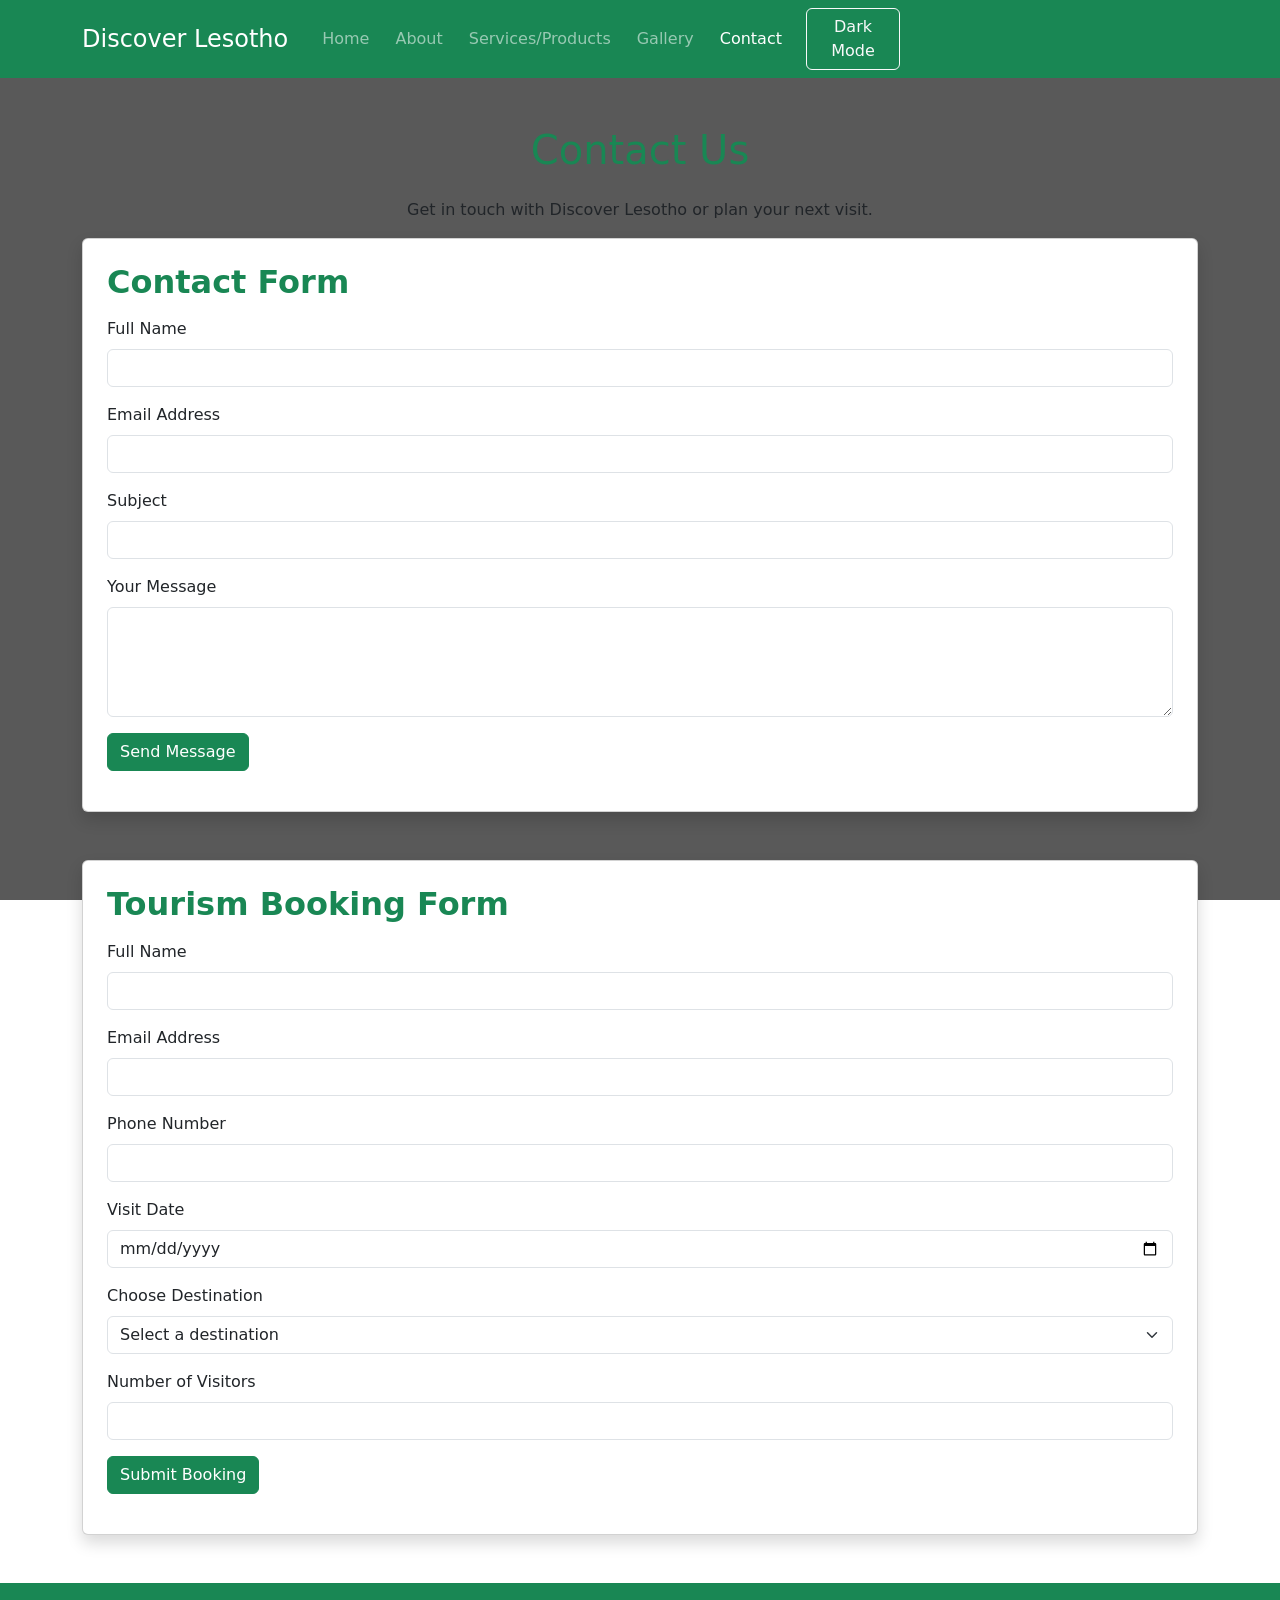
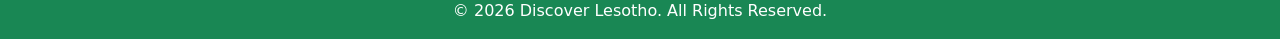
<file: contact.html>
<!DOCTYPE html>
<html lang="en">
<head>
    <meta charset="UTF-8">
    <meta name="viewport" content="width=device-width, initial-scale=1.0">
    <title>Contact Us - Discover Lesotho</title>

    <link href="https://cdn.jsdelivr.net/npm/bootstrap@5.3.3/dist/css/bootstrap.min.css" rel="stylesheet">

    <link rel="stylesheet" href="style.css">
</head>

<body>

    <nav class="navbar navbar-expand-lg navbar-dark bg-success">
        <div class="container">
            <a class="navbar-brand" href="index.html">Discover Lesotho</a>

            <button class="navbar-toggler" type="button" data-bs-toggle="collapse" data-bs-target="#navbarNav">
                <span class="navbar-toggler-icon"></span>
            </button>

            <div class="collapse navbar-collapse" id="navbarNav">
                <ul class="navbar-nav ms-auto">
                    <li class="nav-item"><a class="nav-link" href="index.html">Home</a></li>
                    <li class="nav-item"><a class="nav-link" href="about.html">About</a></li>
                    <li class="nav-item"><a class="nav-link" href="services.html">Services/Products</a></li>
                    <li class="nav-item"><a class="nav-link" href="gallery.html">Gallery</a></li>
                    <li class="nav-item"><a class="nav-link active" href="contact.html">Contact</a></li>
                </ul>
                <button class="btn btn-outline-light ms-lg-3"
        type="button" id="themeButton">
    Dark Mode
</button>
 <div class="col-md-4">
               
           
        </div>
    </nav>

    <main class="container my-5">

        <h1 class="text-center text-success mb-4">Contact Us</h1>
        <p class="text-center">Get in touch with Discover Lesotho or plan your next visit.</p>

        <section class="card shadow p-4 mb-5">
            <h2 class="mb-3">Contact Form</h2>

            <form id="contactForm">
                <div class="mb-3">
                    <label for="contactName" class="form-label">Full Name</label>
                    <input type="text" class="form-control" id="contactName" required>
                </div>

                <div class="mb-3">
                    <label for="contactEmail" class="form-label">Email Address</label>
                    <input type="email" class="form-control" id="contactEmail" required>
                </div>

                <div class="mb-3">
                    <label for="subject" class="form-label">Subject</label>
                    <input type="text" class="form-control" id="subject" required>
                </div>

                <div class="mb-3">
                    <label for="message" class="form-label">Your Message</label>
                    <textarea class="form-control" id="message" rows="4" required></textarea>
                </div>

                <button type="submit" class="btn btn-success">Send Message</button>

                <p id="contactMessage" class="mt-3" aria-live="polite"></p>
            </form>
        </section>

        <section class="card shadow p-4 mb-5">
            <h2 class="mb-3">Tourism Booking Form</h2>

            <form id="bookingForm">
                <div class="mb-3">
                    <label for="visitorName" class="form-label">Full Name</label>
                    <input type="text" class="form-control" id="visitorName" required>
                </div>

                <div class="mb-3">
                    <label for="visitorEmail" class="form-label">Email Address</label>
                    <input type="email" class="form-control" id="visitorEmail" required>
                </div>

                <div class="mb-3">
                    <label for="phone" class="form-label">Phone Number</label>
                    <input type="tel" class="form-control" id="phone" required>
                </div>

                <div class="mb-3">
                    <label for="visitDate" class="form-label">Visit Date</label>
                    <input type="date" class="form-control" id="visitDate" required>
                </div>

                <div class="mb-3">
                    <label for="destination" class="form-label">Choose Destination</label>
                    <select class="form-select" id="destination" required>
                        <option value="">Select a destination</option>
                        <option value="Maletsunyane Falls">Maletsunyane Falls</option>
                        <option value="Katse Dam">Katse Dam</option>
                        <option value="Thaba Bosiu">Thaba Bosiu</option>
                        <option value="Afriski Mountain Resort">Afriski Mountain Resort</option>
                        <option value="Sehlabathebe National Park">Sehlabathebe National Park</option>
                    </select>
                </div>

                <div class="mb-3">
                    <label for="visitors" class="form-label">Number of Visitors</label>
                    <input type="number" class="form-control" id="visitors" min="1" max="50" required>
                </div>

                <button type="submit" class="btn btn-success">Submit Booking</button>

                <p id="bookingMessage" class="mt-3" aria-live="polite"></p>
            </form>
        </section>

    </main>

  
    <footer class="bg-success text-white text-center p-3">
        <p class="mb-0">&copy; 2026 Discover Lesotho. All Rights Reserved.</p>
    </footer>

    <script src="https://cdn.jsdelivr.net/npm/bootstrap@5.3.3/dist/js/bootstrap.bundle.min.js"></script>

   
    <script src="script.js"></script>

</body>
</html>
</file>
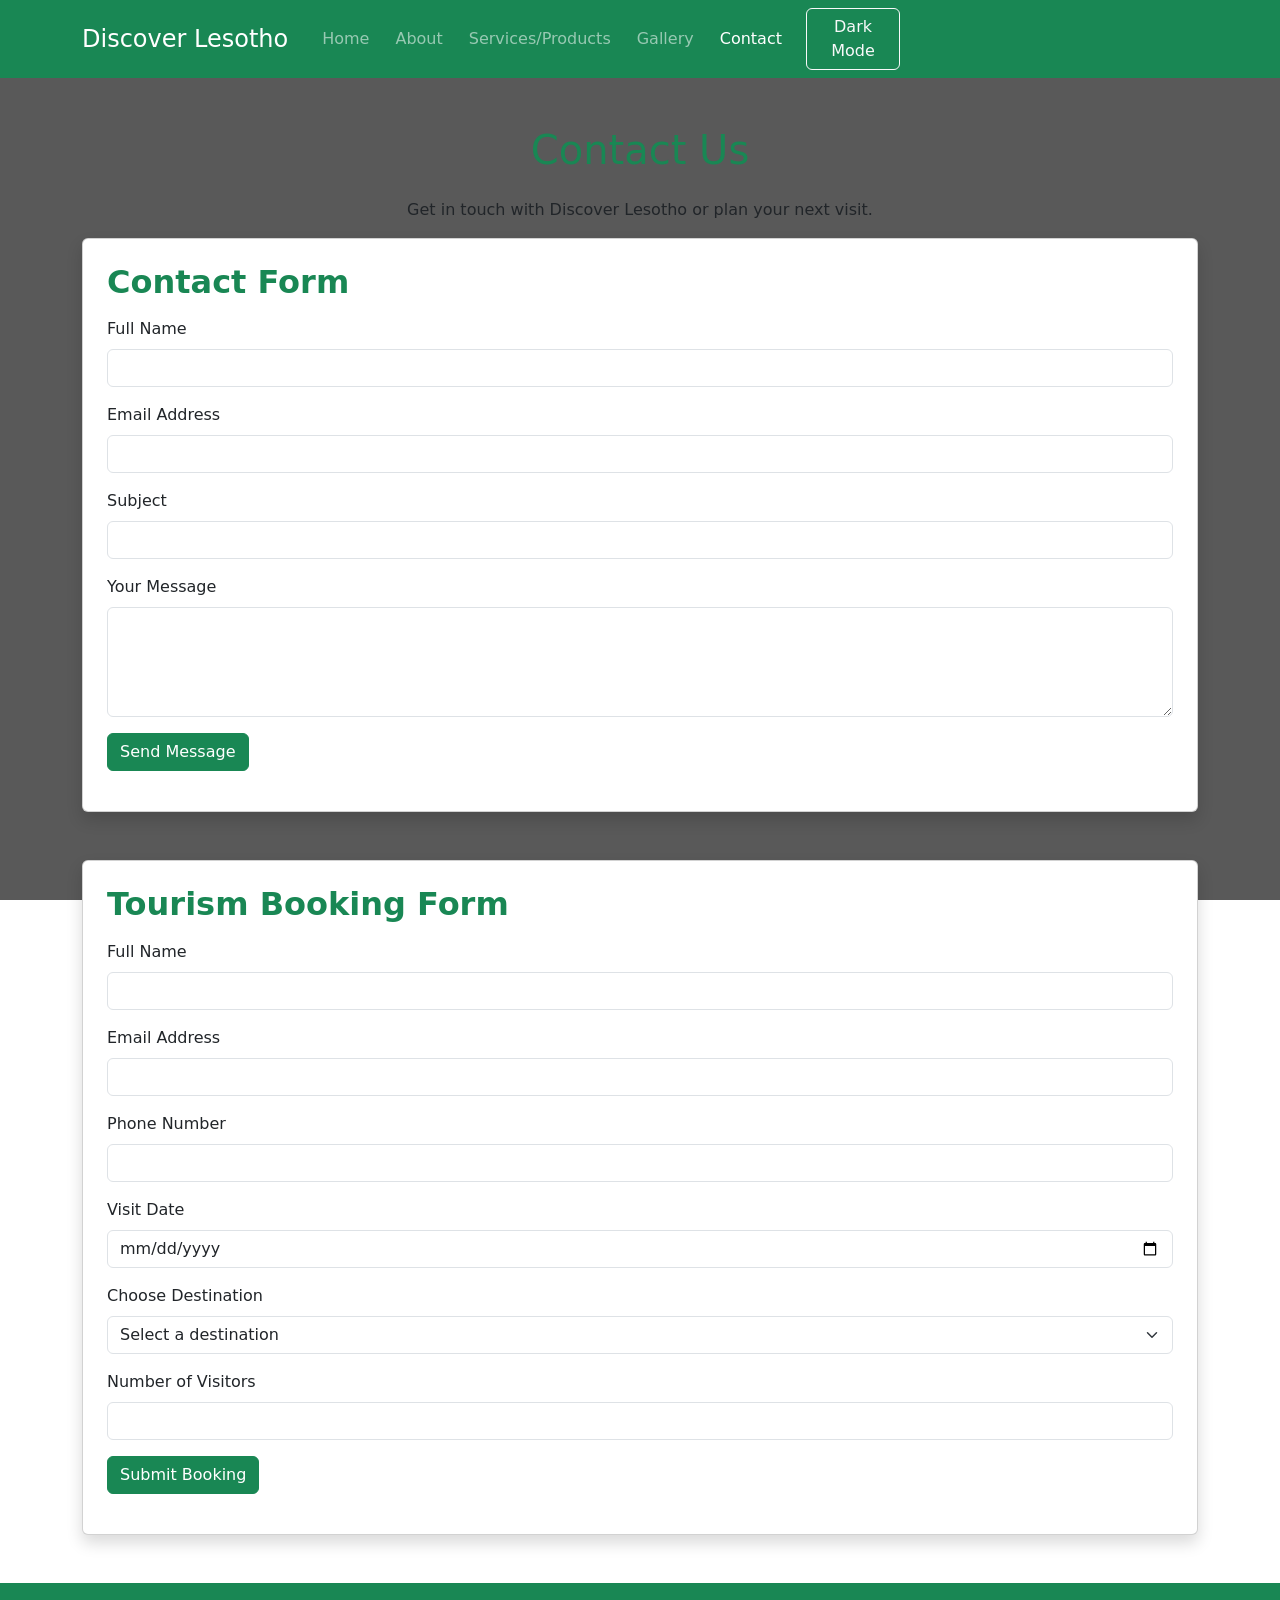
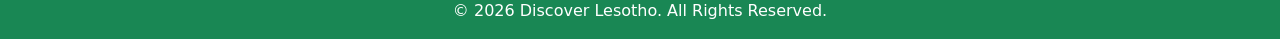
<file: 901021805Pontsho/contact.html>
<!DOCTYPE html>
<html lang="en">
<head>
    <meta charset="UTF-8">
    <meta name="viewport" content="width=device-width, initial-scale=1.0">
    <title>Contact Us - Discover Lesotho</title>

    <link href="https://cdn.jsdelivr.net/npm/bootstrap@5.3.3/dist/css/bootstrap.min.css" rel="stylesheet">

    <link rel="stylesheet" href="style.css">
</head>

<body>

    <nav class="navbar navbar-expand-lg navbar-dark bg-success">
        <div class="container">
            <a class="navbar-brand" href="index.html">Discover Lesotho</a>

            <button class="navbar-toggler" type="button" data-bs-toggle="collapse" data-bs-target="#navbarNav">
                <span class="navbar-toggler-icon"></span>
            </button>

            <div class="collapse navbar-collapse" id="navbarNav">
                <ul class="navbar-nav ms-auto">
                    <li class="nav-item"><a class="nav-link" href="index.html">Home</a></li>
                    <li class="nav-item"><a class="nav-link" href="about.html">About</a></li>
                    <li class="nav-item"><a class="nav-link" href="services.html">Services/Products</a></li>
                    <li class="nav-item"><a class="nav-link" href="gallery.html">Gallery</a></li>
                    <li class="nav-item"><a class="nav-link active" href="contact.html">Contact</a></li>
                </ul>
                <button class="btn btn-outline-light ms-lg-3"
        type="button" id="themeButton">
    Dark Mode
</button>
 <div class="col-md-4">
               
           
        </div>
    </nav>

    <main class="container my-5">

        <h1 class="text-center text-success mb-4">Contact Us</h1>
        <p class="text-center">Get in touch with Discover Lesotho or plan your next visit.</p>

        <!-- Contact Form -->
        <section class="card shadow p-4 mb-5">
            <h2 class="mb-3">Contact Form</h2>

            <form id="contactForm">
                <div class="mb-3">
                    <label for="contactName" class="form-label">Full Name</label>
                    <input type="text" class="form-control" id="contactName" required>
                </div>

                <div class="mb-3">
                    <label for="contactEmail" class="form-label">Email Address</label>
                    <input type="email" class="form-control" id="contactEmail" required>
                </div>

                <div class="mb-3">
                    <label for="subject" class="form-label">Subject</label>
                    <input type="text" class="form-control" id="subject" required>
                </div>

                <div class="mb-3">
                    <label for="message" class="form-label">Your Message</label>
                    <textarea class="form-control" id="message" rows="4" required></textarea>
                </div>

                <button type="submit" class="btn btn-success">Send Message</button>

                <p id="contactMessage" class="mt-3" aria-live="polite"></p>
            </form>
        </section>

        <section class="card shadow p-4 mb-5">
            <h2 class="mb-3">Tourism Booking Form</h2>

            <form id="bookingForm">
                <div class="mb-3">
                    <label for="visitorName" class="form-label">Full Name</label>
                    <input type="text" class="form-control" id="visitorName" required>
                </div>

                <div class="mb-3">
                    <label for="visitorEmail" class="form-label">Email Address</label>
                    <input type="email" class="form-control" id="visitorEmail" required>
                </div>

                <div class="mb-3">
                    <label for="phone" class="form-label">Phone Number</label>
                    <input type="tel" class="form-control" id="phone" required>
                </div>

                <div class="mb-3">
                    <label for="visitDate" class="form-label">Visit Date</label>
                    <input type="date" class="form-control" id="visitDate" required>
                </div>

                <div class="mb-3">
                    <label for="destination" class="form-label">Choose Destination</label>
                    <select class="form-select" id="destination" required>
                        <option value="">Select a destination</option>
                        <option value="Maletsunyane Falls">Maletsunyane Falls</option>
                        <option value="Katse Dam">Katse Dam</option>
                        <option value="Thaba Bosiu">Thaba Bosiu</option>
                        <option value="Afriski Mountain Resort">Afriski Mountain Resort</option>
                        <option value="Sehlabathebe National Park">Sehlabathebe National Park</option>
                    </select>
                </div>

                <div class="mb-3">
                    <label for="visitors" class="form-label">Number of Visitors</label>
                    <input type="number" class="form-control" id="visitors" min="1" max="50" required>
                </div>

                <button type="submit" class="btn btn-success">Submit Booking</button>

                <p id="bookingMessage" class="mt-3" aria-live="polite"></p>
            </form>
        </section>

    </main>

  
    <footer class="bg-success text-white text-center p-3">
        <p class="mb-0">&copy; 2026 Discover Lesotho. All Rights Reserved.</p>
    </footer>

    <script src="https://cdn.jsdelivr.net/npm/bootstrap@5.3.3/dist/js/bootstrap.bundle.min.js"></script>

   
    <script src="script.js"></script>

</body>
</html>
</file>
<file: style.css>
```css

body {
    font-family: Arial, sans-serif;
    margin: 0;
    background-color: #f5f5f5;
    color: #333;
}



.navbar-brand {
    font-size: 24px;
}

.nav-link {
    margin-left: 10px;
    transition: 0.3s;
}

.nav-link:hover {
    color: #ffd700 !important;
}


/* HOME PAGE HERO */

.hero {
    background: linear-gradient(rgba(0,0,0,0.5), rgba(0,0,0,0.5)),
    url("https://images.unsplash.com/photo-1464822759023-fed622ff2c3b?w=1500");

    background-size: cover;
    background-position: center;
    color: white;
    padding: 120px 20px;
}

.hero h1 {
    font-size: 45px;
    font-weight: bold;
}

.hero p {
    font-size: 20px;
    margin: 20px 0;
}


/* HEADINGS */

h2 {
    color: #198754;
    font-weight: bold;
}


/* DESTINATION AND SERVICE CARDS */

.destination-card {
    border: none;
    border-radius: 10px;
    overflow: hidden;
    transition: 0.3s;
}

.destination-card img {
    height: 220px;
    object-fit: cover;
}

.destination-card:hover {
    transform: translateY(-8px);
    box-shadow: 0 8px 20px rgba(0,0,0,0.2);
}


/* CAROUSEL */

.carousel img {
    height: 400px;
    object-fit: cover;
}


/* FOOTER */

footer {
    margin-top: 40px;
}


/* DARK MODE */

.dark-mode {
    background-color: #222;
    color: white;
}

.dark-mode h2 {
    color: #90ee90;
}

.dark-mode .card {
    background-color: #333;
    color: white;
}

.dark-mode .card-title {
    color: #90ee90;
}


/* RESPONSIVE DESIGN */

@media (max-width: 768px) {

    .hero {
        padding: 80px 15px;
    }

    .hero h1 {
        font-size: 30px;
    }

    .hero p {
        font-size: 16px;
    }

    .carousel img {
        height: 250px;
    }
}


/* GALLERY */

.gallery-image {
    width: 100%;
    height: 250px;
    object-fit: cover;
    border-radius: 10px;
    cursor: pointer;
    transition: 0.3s;
}

.gallery-image:hover {
    transform: scale(1.04);
    box-shadow: 0 5px 15px rgba(0,0,0,0.3);
}



body:has(#contactForm) {
    background-image:
        linear-gradient(
            rgba(0, 0, 0, 0.65),
            rgba(0, 0, 0, 0.65)
        ),
        url("https://commons.wikimedia.org/wiki/Special:Redirect/file/Katse_Dam-001.jpg");

    background-size: cover;
    background-position: center;
    background-repeat: no-repeat;
    background-attachment: fixed;
}
```
</file>
<file: 901021805Pontsho/style.css>
```css
/* GENERAL STYLING */

body {
    font-family: Arial, sans-serif;
    margin: 0;
    background-color: #f5f5f5;
    color: #333;
}


/* NAVIGATION */

.navbar-brand {
    font-size: 24px;
}

.nav-link {
    margin-left: 10px;
    transition: 0.3s;
}

.nav-link:hover {
    color: #ffd700 !important;
}


/* HOME PAGE HERO */

.hero {
    background: linear-gradient(rgba(0,0,0,0.5), rgba(0,0,0,0.5)),
    url("https://images.unsplash.com/photo-1464822759023-fed622ff2c3b?w=1500");

    background-size: cover;
    background-position: center;
    color: white;
    padding: 120px 20px;
}

.hero h1 {
    font-size: 45px;
    font-weight: bold;
}

.hero p {
    font-size: 20px;
    margin: 20px 0;
}


/* HEADINGS */

h2 {
    color: #198754;
    font-weight: bold;
}


/* DESTINATION AND SERVICE CARDS */

.destination-card {
    border: none;
    border-radius: 10px;
    overflow: hidden;
    transition: 0.3s;
}

.destination-card img {
    height: 220px;
    object-fit: cover;
}

.destination-card:hover {
    transform: translateY(-8px);
    box-shadow: 0 8px 20px rgba(0,0,0,0.2);
}


/* CAROUSEL */

.carousel img {
    height: 400px;
    object-fit: cover;
}


/* FOOTER */

footer {
    margin-top: 40px;
}


/* DARK MODE */

.dark-mode {
    background-color: #222;
    color: white;
}

.dark-mode h2 {
    color: #90ee90;
}

.dark-mode .card {
    background-color: #333;
    color: white;
}

.dark-mode .card-title {
    color: #90ee90;
}


/* RESPONSIVE DESIGN */

@media (max-width: 768px) {

    .hero {
        padding: 80px 15px;
    }

    .hero h1 {
        font-size: 30px;
    }

    .hero p {
        font-size: 16px;
    }

    .carousel img {
        height: 250px;
    }
}


/* GALLERY */

.gallery-image {
    width: 100%;
    height: 250px;
    object-fit: cover;
    border-radius: 10px;
    cursor: pointer;
    transition: 0.3s;
}

.gallery-image:hover {
    transform: scale(1.04);
    box-shadow: 0 5px 15px rgba(0,0,0,0.3);
}


/* CONTACT PAGE KATSE DAM BACKGROUND */

body:has(#contactForm) {
    background-image:
        linear-gradient(
            rgba(0, 0, 0, 0.65),
            rgba(0, 0, 0, 0.65)
        ),
        url("https://commons.wikimedia.org/wiki/Special:Redirect/file/Katse_Dam-001.jpg");

    background-size: cover;
    background-position: center;
    background-repeat: no-repeat;
    background-attachment: fixed;
}
```
</file>
